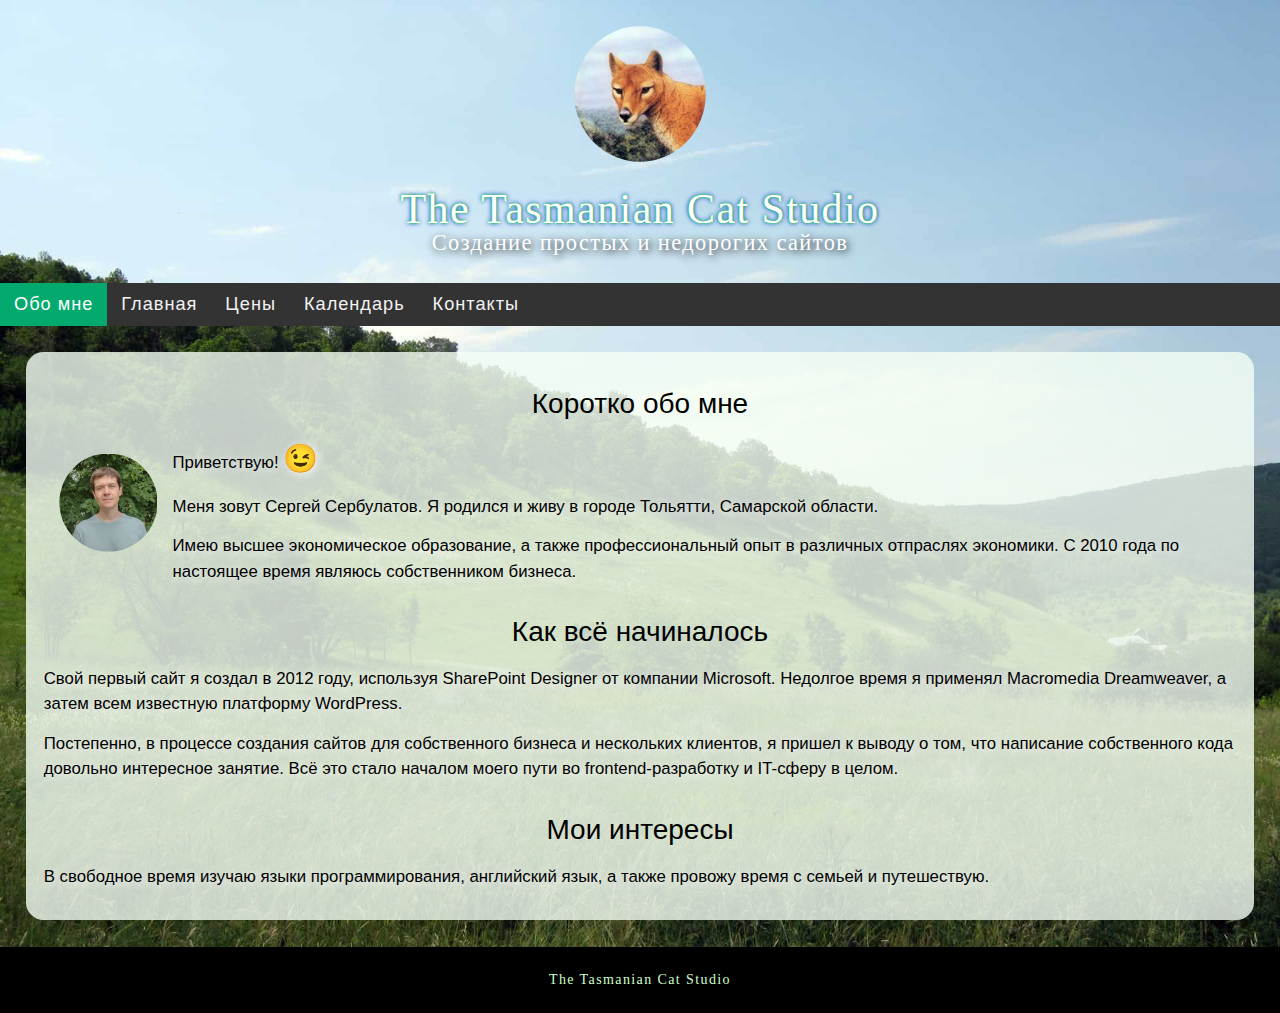
<file: about.html>
<!DOCTYPE html>
<html lang="ru">

<head>
    <meta charset="utf-8">
    <title>The Tasmanian Cat Studio</title>
    <meta name="author" content="The Tasmanian Cat Studio">
    <meta name="description" content="Краткая информация обо мне, опыте и увлечениях">
    <meta name="keywords" content="личный опыт в создании сайтов, кака я начал верстать сайты, мои цели в IT-сфере">
    <meta name="viewport" content="width=device-width, initial-scale=1.0">
    <link rel="stylesheet" href="css/style.css">
    <link rel="icon" type="image/x-icon" href="favicon.ico">
    <link rel="stylesheet" href="https://cdnjs.cloudflare.com/ajax/libs/font-awesome/4.7.0/css/font-awesome.min.css">
    <!-- Yandex.Metrika counter -->
    <script type="text/javascript">
        (function (m, e, t, r, i, k, a) {
            m[i] = m[i] || function () { (m[i].a = m[i].a || []).push(arguments) };
            m[i].l = 1 * new Date(); k = e.createElement(t), a = e.getElementsByTagName(t)[0], k.async = 1, k.src = r, a.parentNode.insertBefore(k, a)
        })
            (window, document, "script", "https://mc.yandex.ru/metrika/tag.js", "ym");

        ym(88850876, "init", {
            clickmap: true,
            trackLinks: true,
            accurateTrackBounce: true,
            webvisor: true
        });
    </script>
    <noscript>
        <div><img src="https://mc.yandex.ru/watch/88850876" style="position:absolute; left:-9999px;" alt="" /></div>
    </noscript>
    <!-- /Yandex.Metrika counter -->
</head>
<!--!-->
<!--?-->
<!--TODO-->
<!--....-->

<body>
    <div class="wrapper">
        <header class="header">

            <div class="header-items">
                <div class="header-items__1">
                    <a href="index.html"><img class="logo" onclick="clickedLogo()" id="logo"
                            src="img/the-tasmanian-cat.jpg" alt="logo"></a>
                    <h1>The Tasmanian Cat Studio</h1>
                    <h3>Создание простых и недорогих сайтов</h3>
                </div>

            </div>
        </header>
        <div class="topnav" id="myTopnav">
            <a href="#" class="active">Обо мне</a>
            <a href="index.html">Главная</a>
            <a href="price.html">Цены</a>
            <a href="inprogress.html">Календарь</a>
            <a href="contact.html">Контакты</a>
            <a href="javascript:void(0);" class="icon" onclick="myFunction()">
                <i class="fa fa-bars"></i>
            </a>
        </div>
        <main class="main">
            <div class="first-block-main">
                <h2>Коротко обо мне</h2>
                <img class="img-about" src="img/Sergey.jpg">
                <p class="p-main">Приветствую! <span style='font-size:2rem;'>&#128521;</span></p>
                <p class="p-main">Меня зовут Сергей Сербулатов. Я родился и живу в городе Тольятти, Самарской области.
                </p>
                <p class="p-main">Имею высшее экономическое образование, а также профессиональный опыт в различных
                    отпраслях экономики. С 2010 года по настоящее время являюсь собственником бизнеса.</p>
                <h2>Как всё начиналось</h2>
                <p class="p-main">Свой первый сайт я создал в 2012 году, используя SharePoint Designer от компании
                    Microsoft. Недолгое время я применял Macromedia Dreamweaver, а затем всем известную платформу
                    WordPress.</p>
                <p class="p-main">Постепенно, в процессе создания сайтов для собственного бизнеса и нескольких
                    клиентов, я пришел к выводу о том, что написание собственного кода довольно интересное занятие. Всё
                    это
                    стало началом моего пути во frontend-разработку и IT-сферу в целом.</p>
                <h2>Мои интересы</h2>
                <p class="p-main">В свободное время изучаю языки программирования, английский язык, а также провожу
                    время с семьей и путешествую.</p>
            </div>
        </main>
        <footer class="footer">
            <p>The Tasmanian Cat Studio</p>
        </footer>
    </div>
    <script type="text/javascript" src="js/script.js"></script>
</body>

</html>
</file>
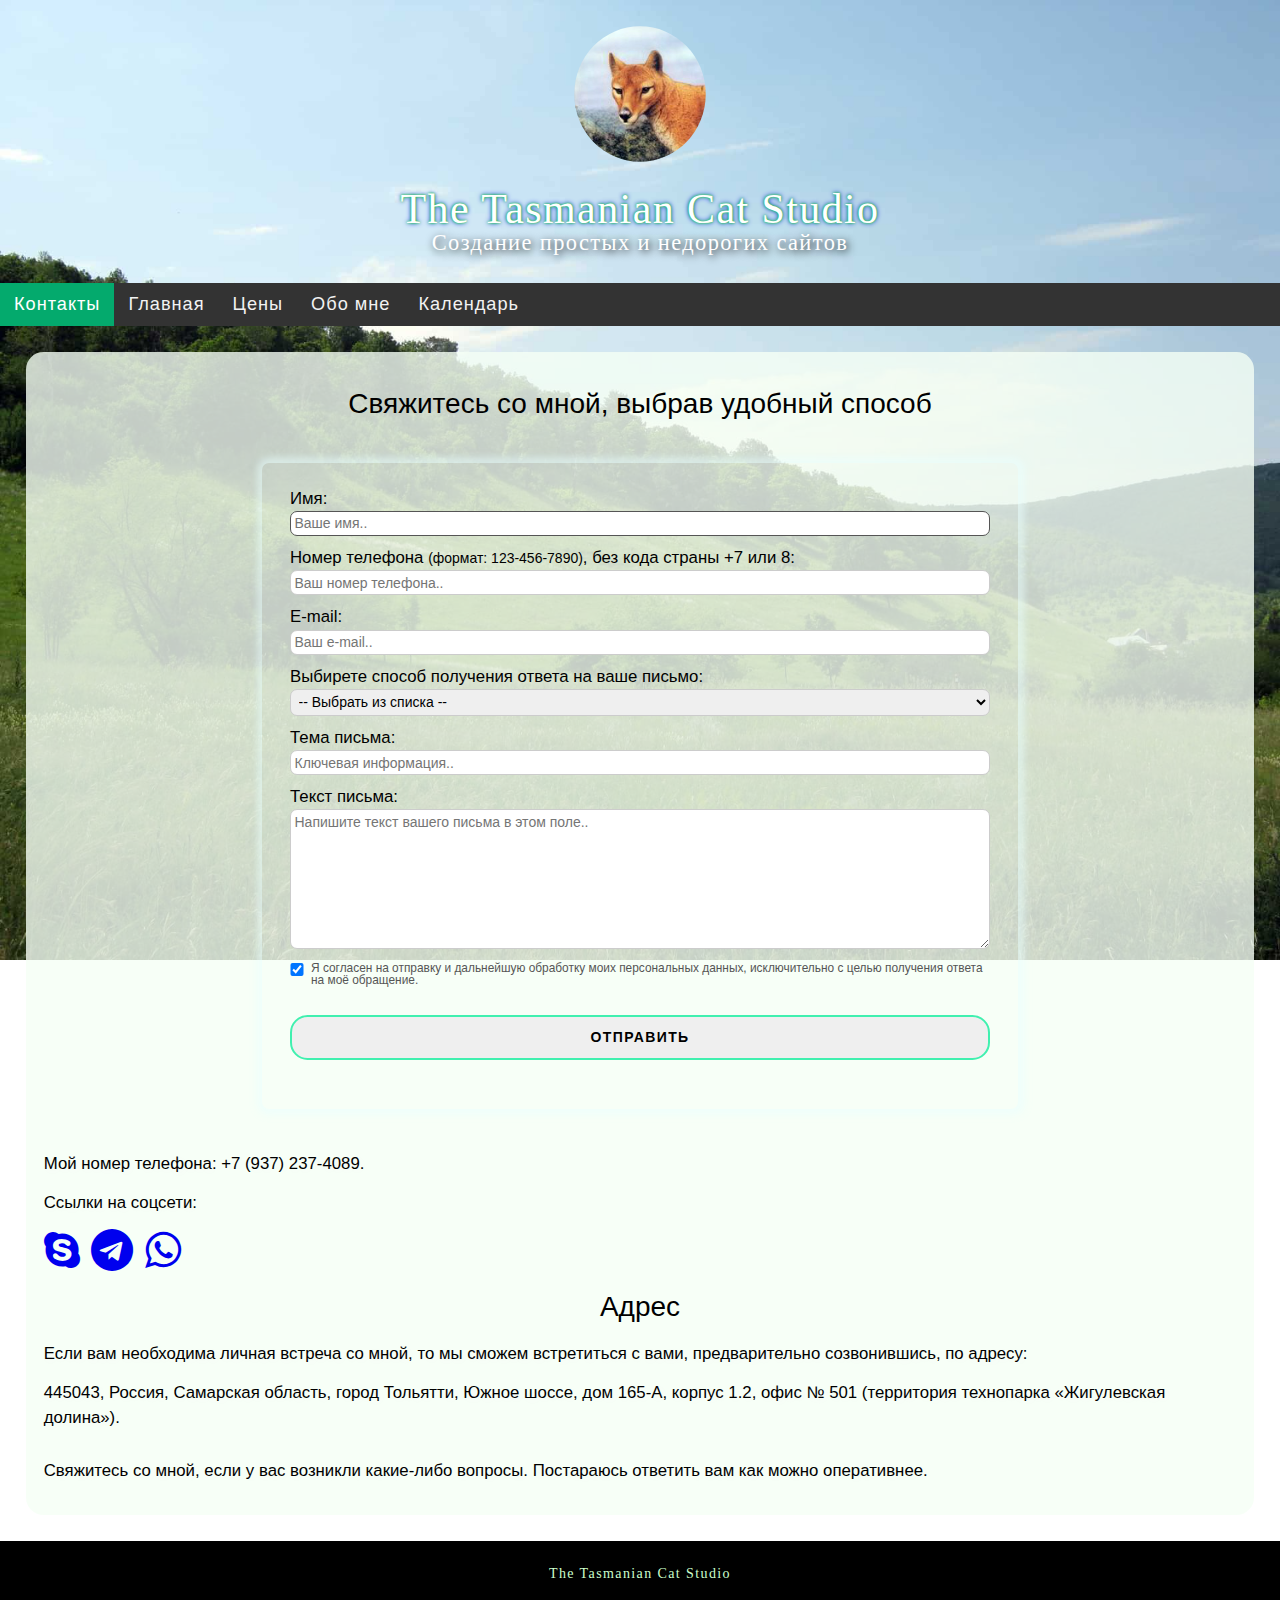
<file: contact.html>
<!DOCTYPE html>
<html lang="ru">

<head>
    <meta charset="utf-8">
    <title>The Tasmanian Cat Studio</title>
    <meta name="author" content="The Tasmanian Cat Studio">
    <meta name="description" content="Адрес и телефоны для связи со специалистом по созданию сайтов в Тольятти">
    <meta name="keywords"
        content="где заказать сайт, создание сайтов тольятти, контакты специалиста по разработке сайтов">
    <meta name="viewport" content="width=device-width, initial-scale=1.0">
    <link rel="stylesheet" href="css/style.css">
    <link rel="icon" type="image/x-icon" href="favicon.ico">
    <link rel="stylesheet" href="https://cdnjs.cloudflare.com/ajax/libs/font-awesome/4.7.0/css/font-awesome.min.css">
    <script src="https://ajax.googleapis.com/ajax/libs/jquery/3.6.0/jquery.min.js"></script>

    <!-- Yandex.Metrika counter -->
    <script type="text/javascript">
        (function (m, e, t, r, i, k, a) {
            m[i] = m[i] || function () { (m[i].a = m[i].a || []).push(arguments) };
            m[i].l = 1 * new Date(); k = e.createElement(t), a = e.getElementsByTagName(t)[0], k.async = 1, k.src = r, a.parentNode.insertBefore(k, a)
        })
            (window, document, "script", "https://mc.yandex.ru/metrika/tag.js", "ym");

        ym(88850876, "init", {
            clickmap: true,
            trackLinks: true,
            accurateTrackBounce: true,
            webvisor: true
        });
    </script>
    <noscript>
        <div><img src="https://mc.yandex.ru/watch/88850876" style="position:absolute; left:-9999px;" alt="" /></div>
    </noscript>
    <!-- /Yandex.Metrika counter -->
</head>
<!--!-->
<!--?-->
<!--TODO-->
<!--....-->

<body>
    <div class="wrapper">
        <header class="header">

            <div class="header-items">
                <div class="header-items__1">
                    <a href="index.html"><img class="logo" onclick="clickedLogo()" id="logo"
                            src="img/the-tasmanian-cat.jpg" alt="logo"></a>
                    <h1>The Tasmanian Cat Studio</h1>
                    <h3>Создание простых и недорогих сайтов</h3>
                </div>

            </div>
        </header>
        <div class="topnav" id="myTopnav">
            <a href="#" class="active">Контакты</a>
            <a href="index.html">Главная</a>
            <a href="price.html">Цены</a>
            <a href="about.html">Обо мне</a>
            <a href="inprogress.html">Календарь</a>
            <a href="javascript:void(0);" class="icon" onclick="myFunction()">
                <i class="fa fa-bars"></i>
            </a>
        </div>
        <main class="main">
            <div class="first-block-main">
                <h2>Свяжитесь со мной, выбрав удобный способ</h2>


                <div class="class__form">
                    <!-- onsubmit="clickSubmitButtonFunction()" is a way to confirm that a letter was submitted -->
                    <form id="form" onsubmit="clickSubmitButtonFunction()">
                        <label>Имя:</label>
                        <input type="text" name="name" required placeholder="Ваше имя.." maxlength="12" autofocus />
                        <label>Номер телефона <small>(формат: 123-456-7890)</small>,
                            без кода страны +7 или 8:</label>
                        <input type="tel" name="phone" required placeholder="Ваш номер телефона.."
                            pattern="[0-9]{3}-[0-9]{3}-[0-9]{4}" />
                        <label>E-mail:</label>
                        <input type="email" name="email" required placeholder="Ваш e-mail.."
                            pattern="[a-z0-9._%+-]+@[a-z0-9.-]+\.[a-z]{2,}$" />
                        <label>Выбирете способ получения ответа на ваше письмо:</label>
                        <select name="channel">
                            <option disabled selected value> -- Выбрать из списка -- </option>
                            <option value="email">Email</option>
                            <option value="viber">Viber</option>
                            <option value="telegram">Telegram</option>
                            <option value="whatsapp">WhatsApp</option>
                        </select>
                        <label>Тема письма:</label>
                        <input type="text" name="subject" placeholder="Ключевая информация.." maxlength="30" />
                        <label>Текст письма:</label>
                        <textarea type="text" name="message"
                            placeholder="Напишите текст вашего письма в этом поле.."></textarea>
                        <div class="checkboxform">
                            <input id="checkboxformid" type="checkbox" name="formAgreement" checked required /><span>Я
                                согласен на
                                отправку и
                                дальнейшую обработку моих персональных данных, исключительно с целью получения ответа на
                                моё
                                обращение.</span>
                        </div>

                        <input type="submit" value="Отправить" />
                    </form>
                </div>

                <!-- The message is after an user submitted the contact form -->
                <script>
                    function clickSubmitButtonFunction() {
                        alert("Ваше письмо успешно отправлено!");
                    }
                </script>
                <!-- The message is after an user submitted the contact form -->

                <p class="p-main">Мой номер телефона: +7 (937) 237-4089.</p>
                <p class="p-main">Ссылки на соцсети:</p>
                <div id="social_medea">
                    <a href="https://join.skype.com/invite/pxbJ0r6l6qdU" class="fa fa-skype"></a>
                    <a href="https://t.me/thetasmaniancatstudio" class="fa fa-telegram"></a>
                    <a href="https://api.whatsapp.com/send?phone=79372374089" class="fa fa-whatsapp"></a>
                    <a href="https://viber://add?number=79372374089" class="fa fa-viber"></a>
                </div>
                <h2>Адрес</h2>
                <p class="p-main">Если вам необходима личная встреча со мной, то мы сможем встретиться с вами,
                    предварительно созвонившись, по адресу:
                </p>
                <p class="p-main">445043, Россия, Самарская область, город Тольятти, Южное шоссе, дом 165-А, корпус 1.2,
                    офис № 501 (территория технопарка «Жигулевская долина»).</p>
                <div>
                    <script type="text/javascript" charset="utf-8" async
                        src="https://api-maps.yandex.ru/services/constructor/1.0/js/?um=constructor%3Adc7051587da94e59ad4e2d16a9dbb04d8f7ccfb9b3139b6011a233603dcfc715&amp;width=100%25&amp;height=400&amp;lang=ru_RU&amp;scroll=true"></script>
                </div>
                <p class="p-main-contact-last">Свяжитесь со мной, если у вас возникли какие-либо вопросы. Постараюсь
                    ответить вам как
                    можно оперативнее.</p>
            </div>
        </main>
        <footer class="footer">
            <p>The Tasmanian Cat Studio</p>
        </footer>
    </div>
    <script type="text/javascript" src="js/script.js"></script>
    <script type="text/javascript" src="js/letter.js"></script>
</body>

</html>
</file>
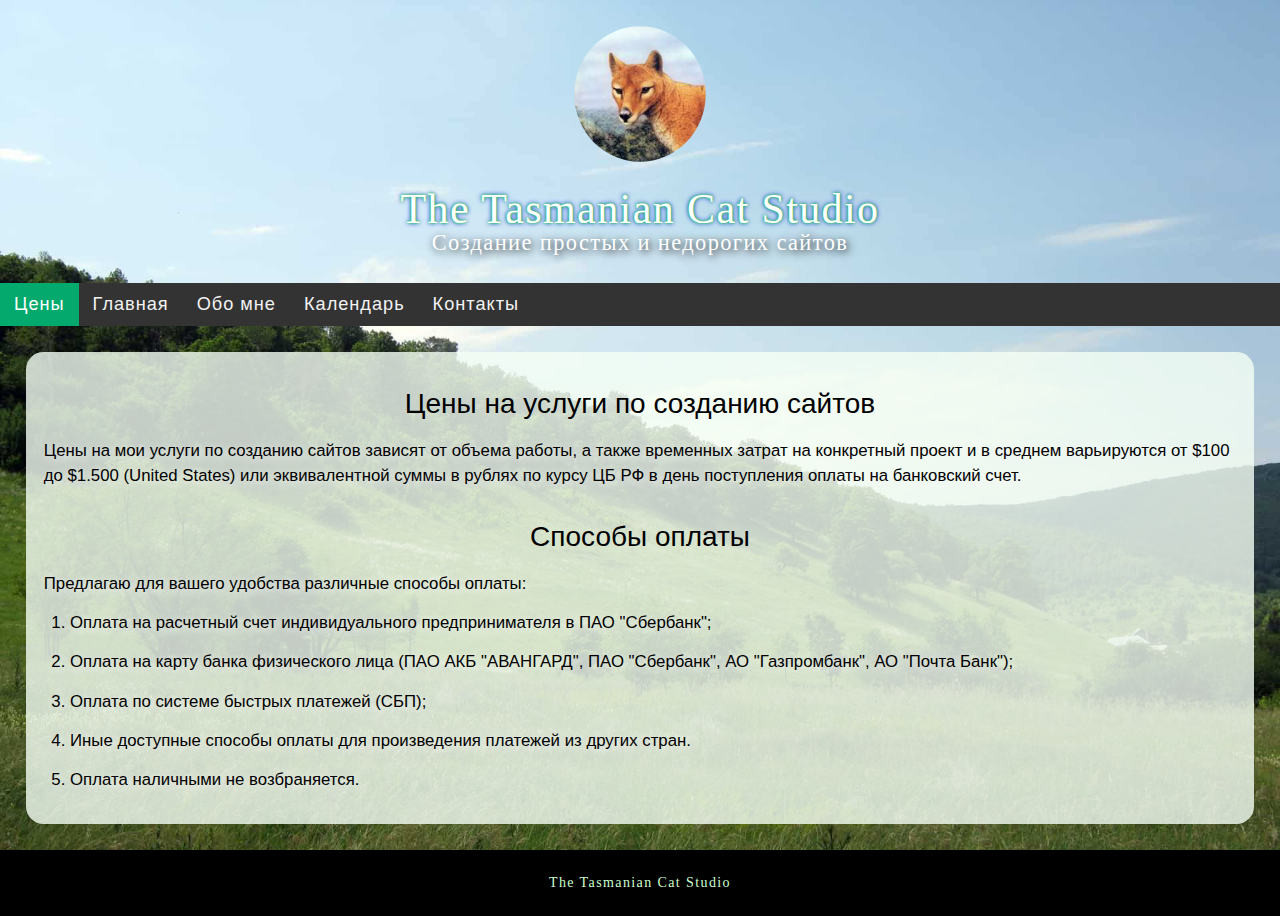
<file: price.html>
<!DOCTYPE html>
<html lang="ru">

<head>
    <meta charset="utf-8">
    <title>The Tasmanian Cat Studio</title>
    <meta name="author" content="The Tasmanian Cat Studio">
    <meta name="description" content="Календарь ближайших мероприятий">
    <meta name="keywords" content="календарь, мероприятия, события">
    <meta name="viewport" content="width=device-width, initial-scale=1.0">
    <link rel="stylesheet" href="css/style.css">
    <link rel="icon" type="image/x-icon" href="favicon.ico">
    <link rel="stylesheet" href="https://cdnjs.cloudflare.com/ajax/libs/font-awesome/4.7.0/css/font-awesome.min.css">
    <!-- Yandex.Metrika counter -->
    <script type="text/javascript">
        (function (m, e, t, r, i, k, a) {
            m[i] = m[i] || function () { (m[i].a = m[i].a || []).push(arguments) };
            m[i].l = 1 * new Date(); k = e.createElement(t), a = e.getElementsByTagName(t)[0], k.async = 1, k.src = r, a.parentNode.insertBefore(k, a)
        })
            (window, document, "script", "https://mc.yandex.ru/metrika/tag.js", "ym");

        ym(88850876, "init", {
            clickmap: true,
            trackLinks: true,
            accurateTrackBounce: true,
            webvisor: true
        });
    </script>
    <noscript>
        <div><img src="https://mc.yandex.ru/watch/88850876" style="position:absolute; left:-9999px;" alt="" /></div>
    </noscript>
    <!-- /Yandex.Metrika counter -->
</head>
<!--!-->
<!--?-->
<!--TODO-->
<!--....-->

<body>
    <div class="wrapper">
        <header class="header">

            <div class="header-items">
                <div class="header-items__1">
                    <a href="index.html"><img class="logo" onclick="clickedLogo()" id="logo"
                            src="img/the-tasmanian-cat.jpg" alt="logo"></a>
                    <h1>The Tasmanian Cat Studio</h1>
                    <h3>Создание простых и недорогих сайтов</h3>
                </div>

            </div>
        </header>
        <div class="topnav" id="myTopnav">
            <a href="#" class="active">Цены</a>
            <a href="index.html">Главная</a>
            <a href="about.html">Обо мне</a>
            <a href="inprogress.html">Календарь</a>
            <a href="contact.html">Контакты</a>
            <a href="javascript:void(0);" class="icon" onclick="myFunction()">
                <i class="fa fa-bars"></i>
            </a>
        </div>
        <main class="main">
            <div class="first-block-main">
                <h2>Цены на услуги по созданию сайтов</h2>
                <p class="p-main">Цены на мои услуги по созданию сайтов зависят от объема работы, а также временных
                    затрат на
                    конкретный проект и в среднем варьируются от $100 до $1.500 (United States) или эквивалентной суммы
                    в рублях по курсу ЦБ РФ в день поступления оплаты на банковский счет.</p>
                <h2>Способы оплаты</h2>
                <p class="p-main">Предлагаю для вашего удобства различные способы оплаты:</p>
                <ol>
                    <li class="p-main">Оплата на расчетный счет индивидуального предпринимателя в ПАО "Сбербанк";</li>
                    <li class="p-main">Оплата на карту банка физического лица (ПАО АКБ "АВАНГАРД", ПАО
                        "Сбербанк", АО
                        "Газпромбанк", АО
                        "Почта Банк");
                    </li>
                    <li class="p-main">Оплата по системе быстрых платежей (СБП);</li>
                    <li class="p-main">Иные доступные способы оплаты для произведения платежей из других стран.</li>
                    <li class="p-main">Оплата наличными не возбраняется.</li>
                </ol>
            </div>
        </main>
        <footer class="footer">
            <p>The Tasmanian Cat Studio</p>
        </footer>
    </div>
    <script type="text/javascript" src="js/script.js"></script>
</body>

</html>
</file>
<file: css/style.css>
* {
  padding: 0;
  margin: 0;
  border: 0;
}

*,
*:before,
*after {
  -moz-box-sizing: border-box;
  -webkit-box-sizing: border-box;
  -box-sizing: border-box;
}

:focus,
:active {
  outline: none;
}

a:focus,
a:active {
  outline: none;
}

nav,
footer,
header,
aside {
  display: block;
}

html,
body {
  height: 100%;
  width: 100%;
  font-size: 100%;
  line-height: 1;
  font-size: 14px;
  -ms-text-size-adjust: 100%;
  -moz-text-size-adjust: 100%;
  -webkit-text-size-adjust: 100%;
}

input,
button,
textarea {
  font-family: inherit;
}

input::-ms-clear {
  display: none;
}

button {
  cursor: pointer;
}

button::-moz-focus-inner {
  padding: 0;
  border: 0;
}

a,
a:visited {
  text-decoration: none;
}

a:hover {
  text-decoration: none;
}

ul li {
  list-style: none;
}

img {
  vertical-align: top;
}

h1,
h2,
h3,
h4,
h5,
h6 {
  font-size: inherit;
  font-weight: 400;
}

html,
body {
  height: 100%;
  width: 100%;
}

html {
  scroll-behavior: smooth;
}

body {
  background-image: url('../img/nature.jpg');
  background-repeat: no-repeat;
  background-attachment: fixed;
  background-size: cover;
}

.wrapper {
  min-height: 100%;
  display: flex;
  flex-direction: column;
}

.main {
  flex: 1 1 auto;
  padding: 1.875rem;
}

.header {
  width: 100%;
}

.header-items {
  margin: 0 auto;
  text-align: center;
  padding-left: 1.875rem;
  padding-right: 1.875rem;
}

.logo {
  width: 100%;
  border-radius: 50%;
  max-width: 9.375rem;
  padding: 1.875rem;
}

.img-about {
  display: block;
  width: 100%;
  float: left;
  border-radius: 50%;
  max-width: 7rem;
  padding: 1.1rem;
}

h1 {
  width: 100%;
  font-size: 3rem;
  color: white;
  margin: 0 auto;
  text-align: center;
  /*text-shadow: 2px 2px 8px #000000;*/
  text-shadow: 0 0 3px #09ff00, 0 0 5px #0000FF;
  letter-spacing: 0.1rem;
}

h3 {
  font-size: 1.6rem;
  color: white;
  text-align: center;
  padding-bottom: 1.875rem;
  text-shadow: 2px 2px 8px #000000;
  letter-spacing: 0.1rem;
  line-height: 1.2;
}

h4 {
  font-size: 1.6rem;
  color: gray;
  text-align: center;
  padding-bottom: 1.875rem;
  letter-spacing: 0.1rem;
  line-height: 1.2;
}

.topnav {
  background-color: #333;
  overflow: hidden;
}

.topnav a {
  float: left;
  display: block;
  font-family: 'Lucida Sans', 'Lucida Sans Regular', 'Lucida Grande', 'Lucida Sans Unicode', Geneva, Verdana, sans-serif;
  color: #f2f2f2;
  text-align: center;
  padding: 0.875rem 1rem;
  text-decoration: none;
  font-size: 1.3rem;
  letter-spacing: 0.07rem;
}

.topnav a:hover {
  background-color: #ddd;
  color: black;
}

.topnav a.active {
  background-color: #04AA6D;
  color: white;
  cursor: default;
}

.topnav .icon {
  display: none;
}

@media screen and (max-width: 37.5em) {
  .topnav a:not(:first-child) {
    display: none;
  }

  .topnav a.icon {
    float: right;
    display: block;
  }
}

@media screen and (max-width: 37.5em) {
  .topnav.responsive {
    position: relative;
  }

  .topnav.responsive a.icon {
    position: absolute;
    right: 0;
    top: 0;
  }

  .topnav.responsive a {
    float: none;
    display: block;
    text-align: left;
  }
}

h2 {
  font-size: 2rem;
  text-align: center;
  margin: 1.25rem;
  line-height: 1.2;
}

.first-block-main {
  padding: 1.25rem;
  background-color: rgba(245, 255, 245, 0.8);
  border-radius: 1.25rem;
  font-family: Arial, Helvetica, sans-serif;
}

.p-main {
  font-size: 1.2rem;
  color: black;
  line-height: 1.5;
  text-shadow: 2px 2px 8px whitesmoke;
  padding-bottom: 1rem;
}

.p-main-contact-last {
  font-size: 1.2rem;
  color: black;
  line-height: 1.5;
  text-shadow: 2px 2px 8px whitesmoke;
  padding-top: 1rem;
  padding-bottom: 1rem;
}

ol li {
  margin-left: 1.875rem;
}

.calendar {
  margin-bottom: 1rem;
}

#social_medea {
  display: block;
  font-size: 3rem;
  text-decoration: none;
  border-radius: 50%;
}

.footer {
  padding: 1.875rem;
  text-align: center;
  letter-spacing: 0.1rem;
  background-color: black;
  color: #ccffcc;
}

/* Accordion */
.index-accordion {
  padding-bottom: 1rem;
}

/* Style the buttons that are used to open and close the accordion panel */
.accordion {
  background-color: #eee;
  font-size: 1.2rem;
  font-weight: 500;
  color: #444;
  cursor: pointer;
  padding: 1.125rem;
  width: 100%;
  text-align: left;
  border: none;
  outline: none;
  transition: 0.4s;
}

/* Add a background color to the button if it is clicked on (add the .active class with JS), and when you move the mouse over it (hover) */
.active,
.accordion:hover {
  background-color: #ccc;
}

/* Style the accordion panel. Note: hidden by default */
.panel {
  padding: 0 1.125rem;
  line-height: 1.3;
  background-color: white;
  display: none;
  padding-top: 1rem;
  padding-bottom: 1rem;
  overflow: hidden;
}

.accordion:after {
  content: '\02795';
  /* Unicode character for "plus" sign (+) */
  font-size: 1rem;
  color: rgb(119, 119, 119);
  float: right;
  margin-left: 5px;
}

.accordion.active:after {
  content: "\2796";
  /* Unicode character for "minus" sign (-) */
}

/* MODAL!!! */

#myBtn2 {
  display: block;
  padding: 0.875rem 1rem;
  border-radius: 1.25rem;
  text-transform: uppercase;
  margin: 0 auto;
  text-align: center;
  margin-bottom: 1.625rem;
  font-weight: 600;
  border: 2px solid #40f0af;
}

#myBtn2:hover {
  color:#04AA6D;
  border: 2px solid #04AA6D;
  box-shadow: 0 12px 16px 0 rgba(0, 0, 0, 0.24), 0 17px 50px 0 rgba(0, 0, 0, 0.19);
  transition: all 0.5s;
}

/* The Modal (background) */
.modal {
  display: none;
  /* Hidden by default */
  position: fixed;
  /* Stay in place */
  z-index: 1;
  /* Sit on top */
  left: 0;
  top: 0;
  width: 100%;
  /* Full width */
  height: 100%;
  /* Full height */
  overflow: auto;
  /* Enable scroll if needed */
  background-color: rgb(0, 0, 0);
  /* Fallback color */
  background-color: rgba(0, 0, 0, 0.4);
  /* Black w/ opacity */
}

/* Modal Content/Box */
.modal-content {
  background-color: #fefefe;
  margin: 15% auto;
  /* 15% from the top and centered */
  padding: 20px;
  border: 1px solid #888;
  width: 80%;
  /* Could be more or less, depending on screen size */
  border-radius: 1.25rem;
  /* border-radius */
}

/* The Close Button */
.close {
  color: #aaa;
  float: right;
  font-size: 1.875rem;
  font-weight: 600;
}

.close:hover,
.close:focus {
  color: black;
  text-decoration: none;
  cursor: pointer;
}

/* Styles for the contact form */

.class__form {
  margin: 0 auto;
  margin-top: 3rem;
  margin-bottom: 3rem;
  max-width: 50rem;
  border-radius: 0.5rem;
  padding: 2rem;
  box-shadow: 1px 0px 6px 6px rgb(234, 255, 255, 0.5);
}

label {
  display: block;
  width: 100%;
  margin-bottom: 0.25rem;
  font-family: 'Lucida Sans', 'Lucida Sans Regular', 'Lucida Grande', 'Lucida Sans Unicode', Geneva, Verdana, sans-serif;
  font-size: 1.2rem;
}

input, select, textarea {
  display: block;
  width: 100%;
  margin-bottom: 0.25rem;
  font-family: 'Lucida Sans', 'Lucida Sans Regular', 'Lucida Grande', 'Lucida Sans Unicode', Geneva, Verdana, sans-serif;
  font-size: 1rem;
  padding: 0.25rem;
  box-sizing: border-box;
  border-radius: 0.5rem;
}

input[type='text'], input[type='tel'], input[type='email'], textarea {
  border: 0.125rem solid #ccc;
  margin-bottom: 1rem;
}

input[type='text']:focus, input[type='tel']:focus,
input[type='email']:focus, select:focus,
textarea:focus, input[type="checkbox"]:focus {
  border: 0.125rem solid #555;
  -webkit-transition: 0.5s ease;
  transition: 0.5s ease;
  outline: none;
}

select {
  border: 0.125rem solid #ccc;
    margin-bottom: 1rem;
}

textarea {
  resize: vertical;
  height: 10rem;
  min-height: 2.2rem;
}

input[type="checkbox"] {
  border: 0.125rem solid #ccc;
}

.checkboxform {
  font-size: 0.85rem;
  margin-bottom: 2rem;
  color: #555;
}

#checkboxformid {
  max-width: 1rem;
  text-align: left;
  margin-right: 0.5rem;
  float: left;
  cursor: pointer;
}

input[type="submit"] {
  display: block;
  padding: 0.875rem 1rem;
  border-radius: 1.25rem;
  text-transform: uppercase;
  margin: 0 auto;
  text-align: center;
  margin-bottom: 1.5rem;
  font-weight: 600;
  border: 2px solid #40f0af;
  letter-spacing: 0.1rem;
}

input[type="submit"]:hover {
  color:#04AA6D;
  border: 2px solid #04AA6D;
  box-shadow: 0 12px 16px 0 rgba(0, 0, 0, 0.24), 0 17px 50px 0 rgba(0, 0, 0, 0.19);
  transition: all 0.5s;
}
</file>
